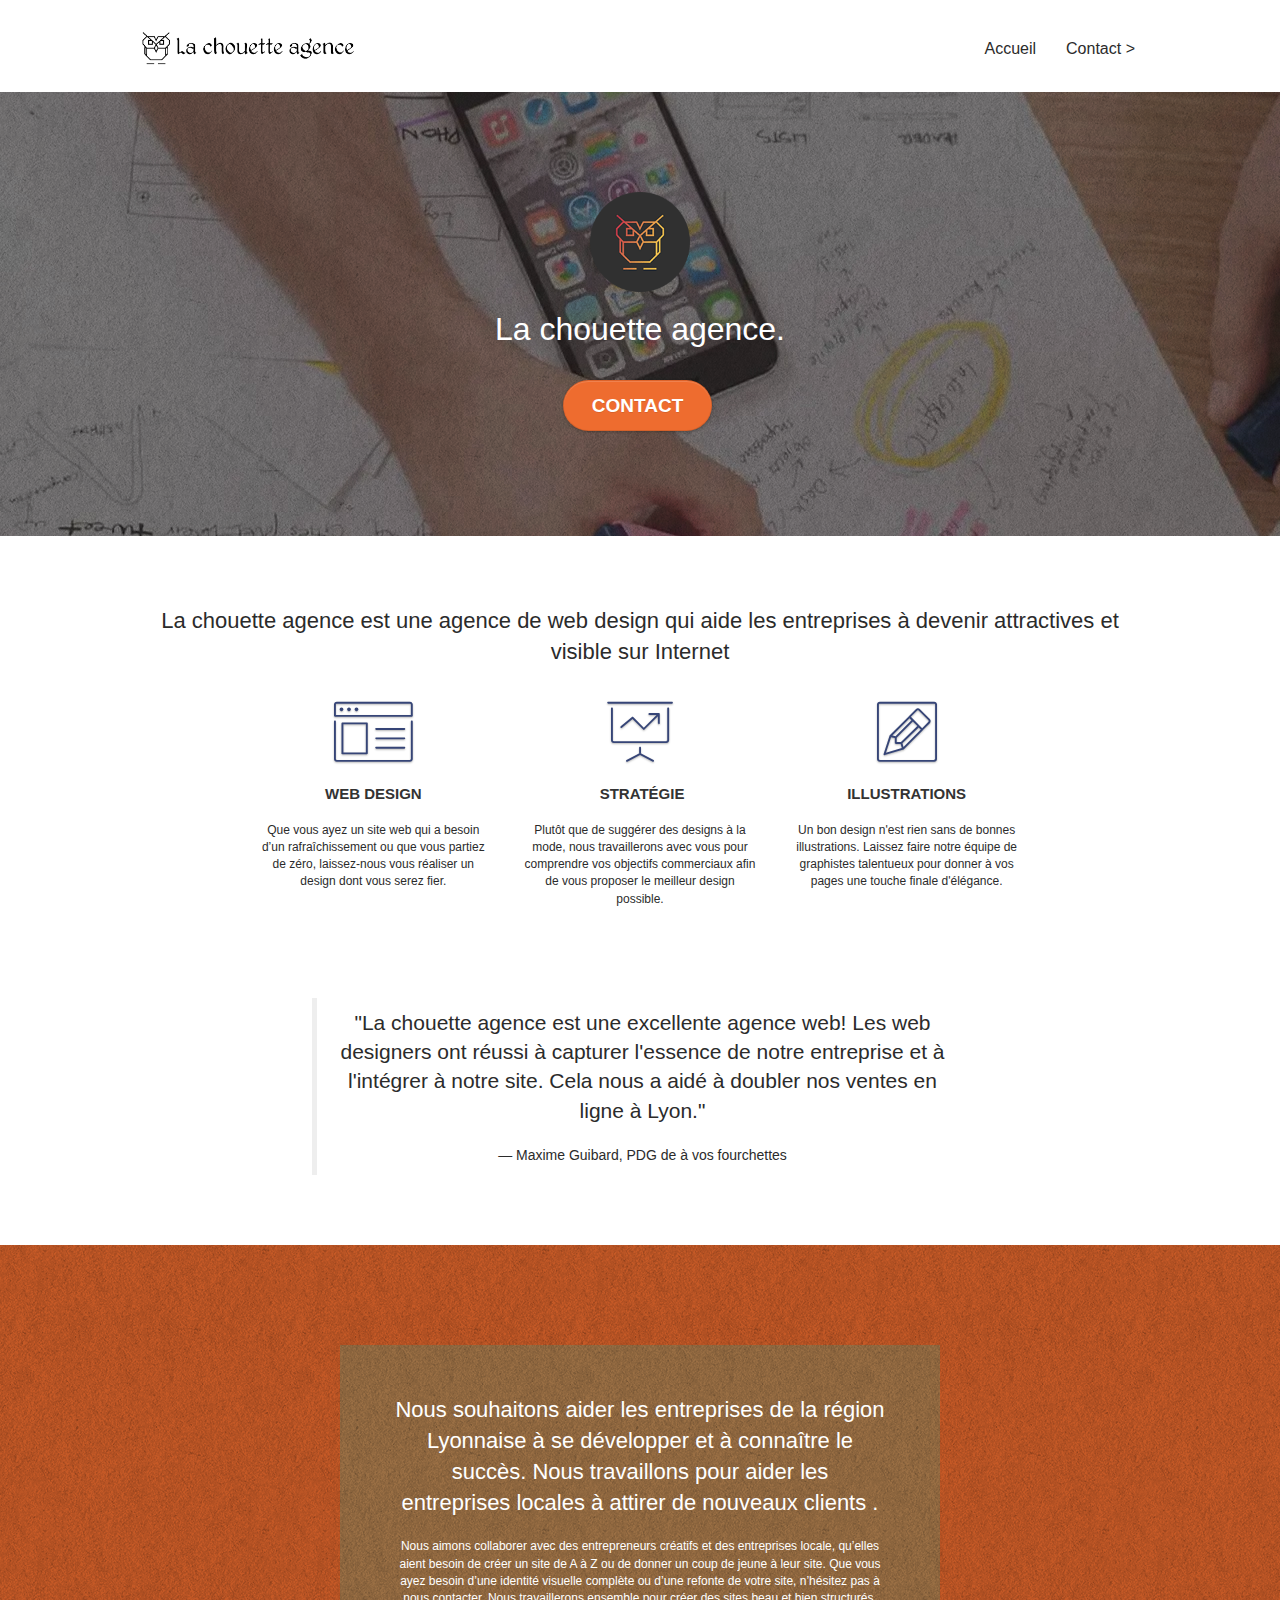
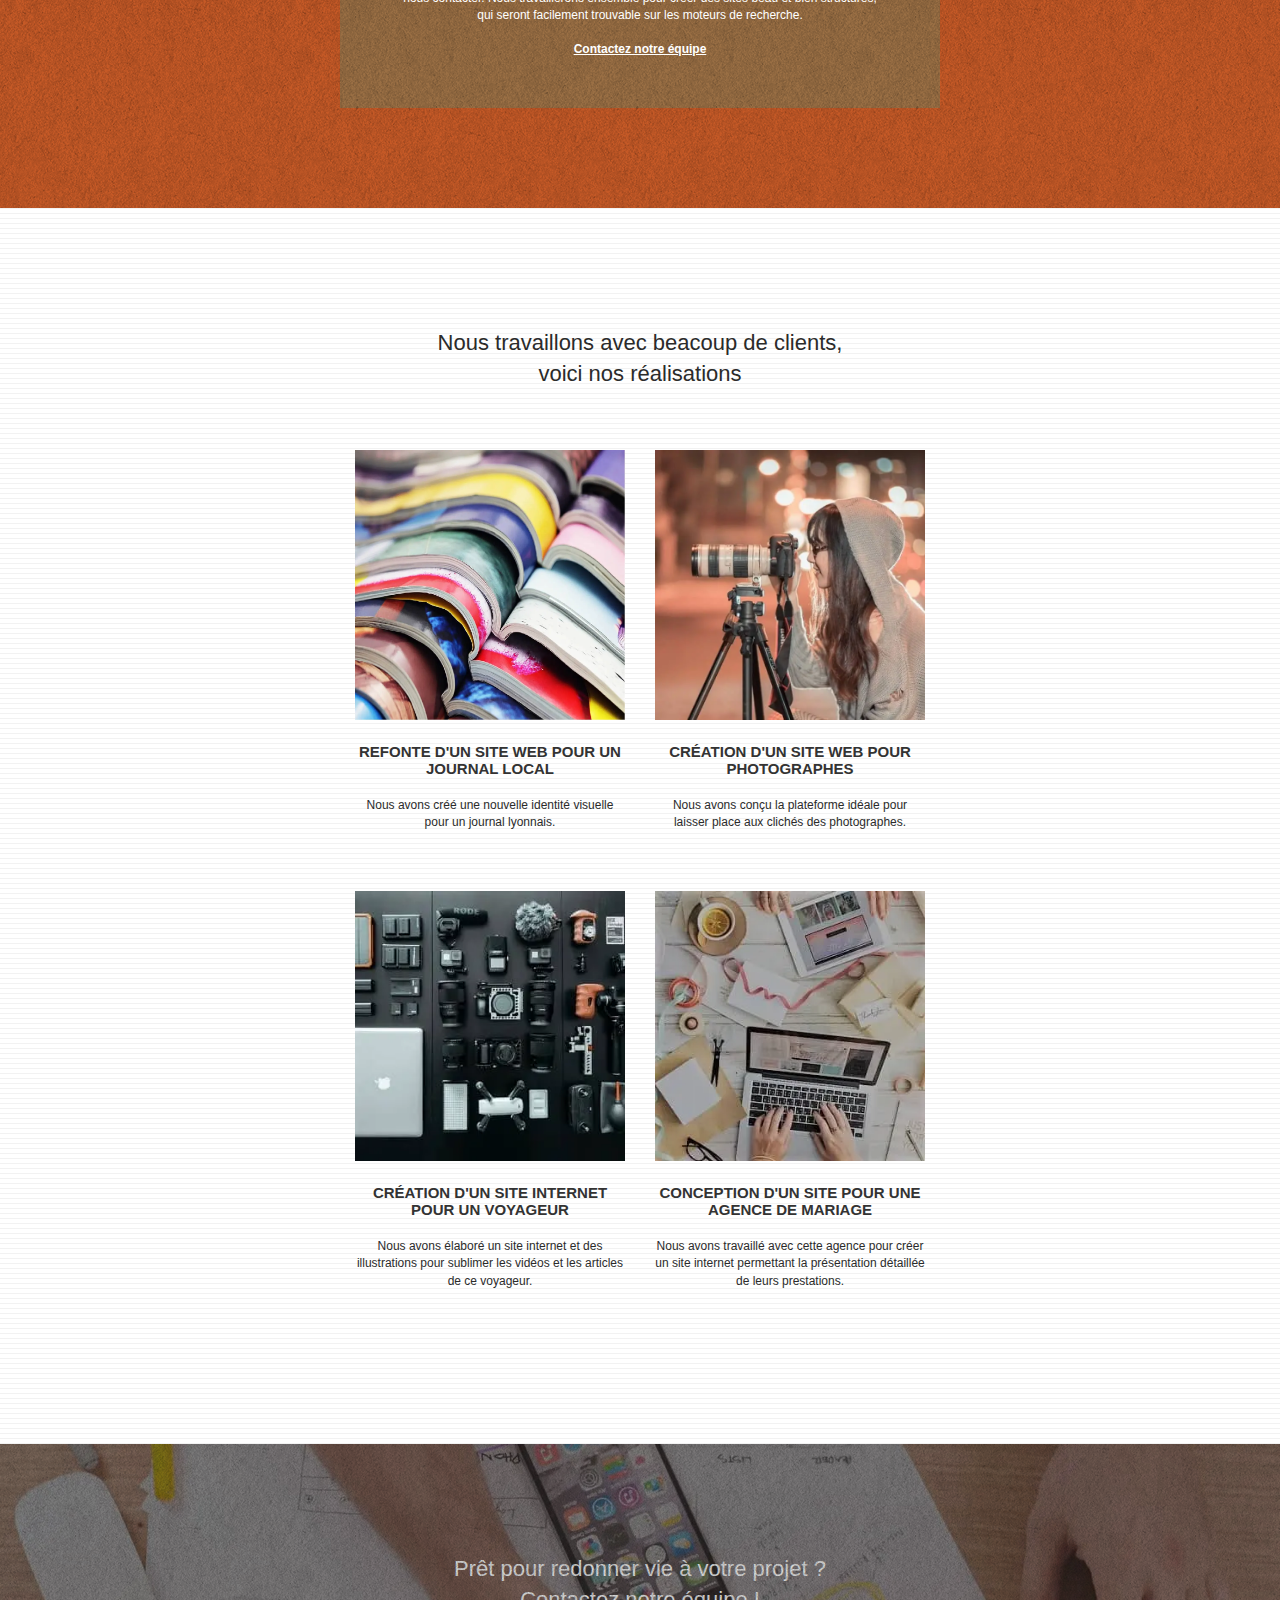
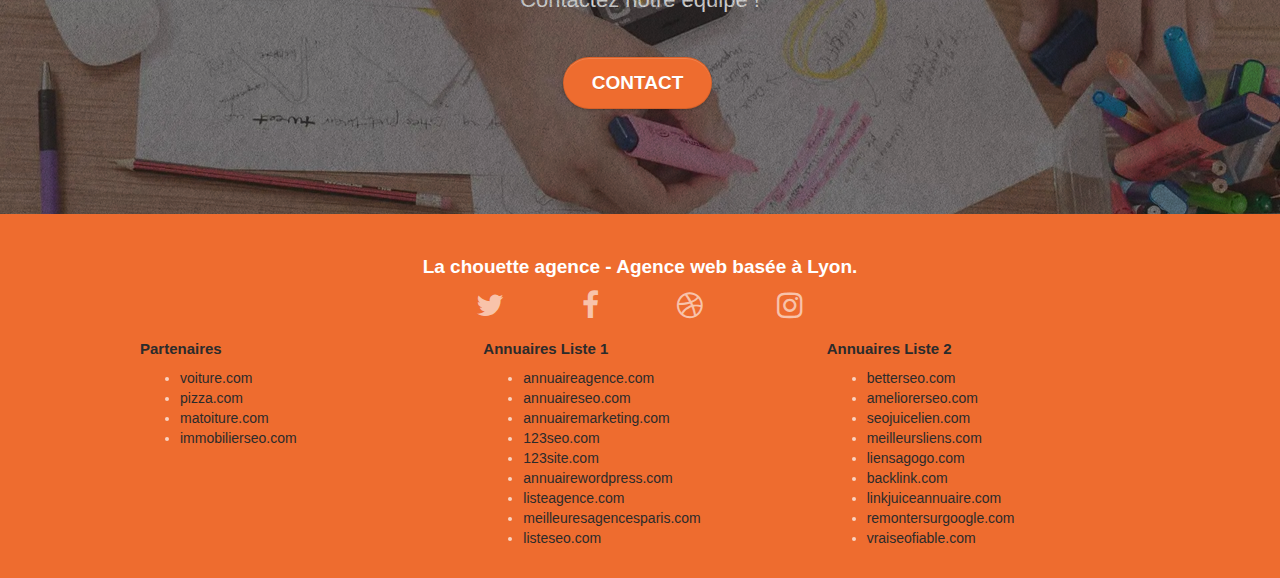
<file: index.html>
<!doctype html>
<html lang="fr">
<head>
    <meta charset="utf-8">
    <meta name="description" content="Nous sommes une entreprise de webdesign à Lyon qui aide les entreprises à devenir attractives et visibles sur internet">
    <meta name="viewport" content="width=device-width, initial-scale=1.0, viewport-fit=cover">
    <link rel="shortcut icon" type="image/png" href="favicon.jpg">
 	
	<link rel="stylesheet" type="text/css" href="./css/bootstrap.min.css">
	<link rel="stylesheet" type="text/css" href="style.min.css">
	<link rel="stylesheet" type="text/css" href="./css/font-awesome.min.css">
	<link rel="stylesheet" type="text/css" href="./css/et-line.min.css">
	
    <title>La meilleure entreprise de webdesign à Lyon: La Chouette Agence</title>

    
<!-- Analytics -->
 
<!-- Analytics END -->
    
</head>
<body>
<!-- Principal conteneur -->
<main class="page-container">
    
<!-- bloc-0 -->
<header class="bloc bgc-white l-bloc " id="bloc-0">
	<div class="container bloc-sm">

		<nav class="navbar row">
			<div class="navbar-header">
				<a class="navbar-brand" href="index.html"><img src="img/la-chouette-agence.png" alt="logo chouette agence" height="40" /></a>
				<button id="nav-toggle" type="button" class="ui-navbar-toggle navbar-toggle" data-toggle="collapse" data-target=".navbar-1">
					<span class="sr-only">Toggle navigation</span><span class="icon-bar"></span><span class="icon-bar"></span><span class="icon-bar"></span>
				</button>
			</div>
			<div class="collapse navbar-collapse navbar-1 special-dropdown-nav">
				<ul class="site-navigation nav navbar-nav">
					<li>
						<a href="index.html">Accueil</a>
					</li>
					<li>
					</li>
					<li>
						<a href="contactez-la-chouette-agence.html">Contact &gt;</a>
					</li>
				</ul>
			</div>
		</nav>
	</div>
</header>
<!-- bloc-0 END -->

<!-- bloc-1-presentation -->
<div class="bloc bgc-dark-slate-blue bg-banniere d-bloc bg-t-edge bloc-bg-texture texture-paper b-parallax" id="bloc-1-hero">
	<div class="container bloc-lg">
		<div class="row tight-width-whitespace">
			<div class="col-sm-12">
				<img src="img/logo.png" class="center-block image-resize-mode" width="100" alt="logo chouette agence" />
				<h1 class="text-center hero-bloc-text tc-white ">
					La chouette agence.
				</h1>
				<div class="text-center">
					<a href="contactez-la-chouette-agence.html" class="btn btn-lg btn-clean btn-rd cta-hero btn-atomic-tangerine" id="cta-hero">Contact</a>
				</div>
			</div>
		</div>
	</div>
</div>
<!-- bloc-1-presentation END -->

<!-- bloc-2-services -->
<div class="bloc bgc-white l-bloc" id="bloc-2-services">
	<div class="container bloc-md">
		<div class="row">
			<div class="col-sm-12 text-center">
				<h2>La chouette agence est une agence de web design qui aide les entreprises à devenir attractives et visible sur Internet</h2>
			</div>
		</div>
		<div class="row voffset-lg med-width-whitespace">
			<div class="col-sm-4">
				<div class="text-center">
					<span class="et-icon-browser sm-shadow icon-dark-slate-blue icons icon-lg"></span>
				</div>
				<h3 class="mg-md text-center">
					Web design
				</h3>
				<p class="text-center ">
					Que vous ayez un site web qui a besoin d&rsquo;un rafraîchissement ou que vous partiez de zéro, laissez-nous vous réaliser un design dont vous serez fier.
				</p>
			</div>
			<div class="col-sm-4">
				<div class="text-center">
					<span class="et-icon-presentation sm-shadow icon-dark-slate-blue icons icon-lg"></span>
				</div>
				<h3 class="mg-md text-center">
					&nbsp;Stratégie
				</h3>
				<p class="text-center ">
					Plutôt que de suggérer des designs à la mode, nous travaillerons avec vous pour comprendre vos objectifs commerciaux afin de vous proposer le meilleur design possible.<br>
				</p>
			</div>
			<div class="col-sm-4">
				<div class="text-center">
					<span class="et-icon-edit sm-shadow icon-dark-slate-blue icons icon-lg"></span>
				</div>
				<h3 class="mg-md text-center">
					Illustrations
				</h3>
				<p class="text-center ">
					Un bon design n'est rien sans de bonnes illustrations. Laissez faire notre équipe de graphistes talentueux pour donner à vos pages une touche finale d'élégance.
				</p>
			</div>
		</div>
		<div class="row voffset-lg voffset">
			<div class="col-xs-12 col-md-8 col-md-offset-2 text-center">
				<blockquote>
					<p class="lead">
						"La chouette agence est une excellente agence web!
					 	Les web designers ont réussi à capturer l'essence de notre entreprise et à l'intégrer à notre site.
					 	Cela nous a aidé à doubler nos ventes en ligne à Lyon."
					</p>
					<footer>Maxime Guibard, PDG de à vos fourchettes</footer>
				</blockquote>

			</div>
		</div>
	</div>
</div>
<!-- bloc-2-services END -->

<!-- bloc-3-what-i-do -->
<div class="bloc tc-white bgc-atomic-tangerine bg-presentation d-bloc bloc-bg-texture texture-paper b-parallax" id="bloc-3-what-i-do">
	<div class="container bloc-lg">
		<div class="row tight-width-whitespace black-background">
			<div class="col-sm-12">
				<h2 class="mg-md text-center tc-white">
					Nous souhaitons aider les entreprises de la région Lyonnaise à se développer et à connaître le succès. Nous travaillons pour aider les entreprises locales à attirer de nouveaux clients .<br>
				</h2>
				<p class="text-center white">
					Nous aimons collaborer avec des entrepreneurs créatifs et des entreprises locale, qu’elles aient besoin de créer un site de A à Z ou de donner un coup de jeune à leur site. Que vous ayez besoin d’une identité visuelle complète ou d’une refonte de votre site, n’hésitez pas à nous contacter. Nous travaillerons ensemble pour créer des sites beau et bien structurés, qui seront facilement trouvable sur les moteurs de recherche. <br><br><a class="ltc-white bold-link" href="contactez-la-chouette-agence.html">Contactez notre équipe</a><br>
				</p>
			</div>
		</div>
	</div>
</div>
<!-- bloc-3-what-i-do END -->

<!-- bloc-4-portfolio -->
<div class="bloc bgc-white bg-lines-h2-bg bg-repeat l-bloc" id="bloc-4-portfolio">
	<div class="container bloc-lg">
		<div class="row">
			<div class="col-sm-12 text-center">
				<h2>Nous travaillons avec beacoup de clients,<br> voici nos réalisations</h2>
			</div>
		</div>
		<div class="row tight-width-whitespace portfolio-row">
			<div class="col-sm-6">
				<a href="#" data-lightbox="img/magazines.webp" data-gallery-id="gallery-1" data-caption="Refonte d'un site web pour un journal local" data-frame="snapshot-lb"><img src="img/magazines.webp" alt="Pile de magazines" class="img-responsive portfolio-thumb" /></a>
				<h3 class="mg-md text-center">
					Refonte d'un site web pour un journal local
				</h3>
				<p class="text-center">
					Nous avons créé une nouvelle identité visuelle pour un journal lyonnais.
				</p>
			</div>
			<div class="col-sm-6">
				<a href="#" data-lightbox="img/photographes.webp" data-gallery-id="gallery-1" data-caption="Création d'un site web pour photographes" data-frame="snapshot-lb"><img src="img/photographes.webp" class="img-responsive portfolio-thumb" alt="Une photographe en train de prendre une photo" /></a>
				<h3 class="mg-md text-center">
					Création d'un site web pour photographes
				</h3>
				<p class="text-center">
					Nous avons conçu la plateforme idéale pour laisser place aux clichés des photographes.
				</p>
			</div>
		</div>
		<div class="row tight-width-whitespace portfolio-row">
			<div class="col-sm-6">
				<a href="#" data-lightbox="img/img/voyageur.webp" data-gallery-id="gallery-1" data-caption="Création d'un site internet pour un voyageur" data-frame="snapshot-lb"><img src="img/voyageur.webp" class="img-responsive portfolio-thumb" alt="Accessoires de voyages"/></a>
				<h3 class="mg-md text-center">
					Création d'un site internet pour un voyageur
				</h3>
				<p class="text-center">
					Nous avons élaboré un site internet et des illustrations pour sublimer les vidéos et les articles de ce voyageur.
				</p>
			</div>
			<div class="col-sm-6">
				<a href="#" data-lightbox="img/agence-de-mariage.webp" data-gallery-id="gallery-1" data-caption="Conception d'un site pour une agence de mariage" data-frame="snapshot-lb"><img src="img/agence-de-mariage.webp" class="img-responsive portfolio-thumb" alt="bureau d'une agence de mariage" /></a>
				<h3 class="mg-md text-center">
					Conception d'un site pour une agence de mariage
				</h3>
				<p class="text-center">
					Nous avons travaillé avec cette agence pour créer un site internet permettant la présentation détaillée de leurs prestations.
				</p>
			</div>
		</div>
	</div>
</div>
<!-- bloc-4-portfolio END -->

<!-- bloc-5-cta -->
<div class="bloc bgc-dark-slate-blue bg-banniere d-bloc bloc-bg-texture texture-paper" id="bloc-5-cta">
	<div class="container bloc-lg">
		<div class="row">
			<h2 class="mg-md text-center tc-white">
				Prêt pour redonner vie à votre projet ?<br>Contactez notre équipe !
			</h2>
			<div class="col-sm-12 text-center">
				<a href="contactez-la-chouette-agence.html" class="btn btn-atomic-tangerine btn-clean btn-rd btn-lg cta-hero">Contact</a>
			</div>
		</div>
	</div>
</div>
<!-- bloc-5-cta END -->

<!-- Footer - bloc-8 -->
<footer class="bloc bgc-atomic-tangerine d-bloc" id="bloc-8">
	<div class="container bloc-sm">
		<div class="row">
			<div class="col-sm-12">
				<h2 class="footer__title text-center white">
					La chouette agence - Agence web basée à Lyon.<br>
				</h2>
				<div class="row row-no-gutters social">
					<div class="col-sm-3">
						<div class="text-center">
							<a class="social" href="contactez-la-chouette-agence.html" aria-label="twitter" title="twitter"><span class="fa fa-twitter icon-md"></span></a>
						</div>
					</div>
					<div class="col-sm-3">
						<div class="text-center">
							<a class="social" href="contactez-la-chouette-agence.html" aria-label="facebook" title="facebook"><span class="fa fa-facebook icon-md"></span></a>
						</div>
					</div>
					<div class="col-sm-3">
						<div class="text-center">
							<a class="social" href="contactez-la-chouette-agence.html" aria-label="dribble" title="dribble"><span class="fa fa-dribbble icon-md"></span></a>
						</div>
					</div>
					<div class="col-sm-3">
						<div class="text-center">
							<a class="social" href="contactez-la-chouette-agence.html" aria-label="instagram" title="instagram"><span class="fa fa-instagram icon-md"></span></a>
						</div>
					</div>
					
				</div>
				<div class="row">
					<div class="col-sm-4">
						<h3 class="footer__category text-capitalize">Partenaires</h3>
							<ul>
								<li><a href="voiture.com">voiture.com</a></li>
								<li><a href="pizza.com">pizza.com</a></li>
								<li><a href="matoiture.com">matoiture.com</a></li>
								<li><a href="immobilierseo.com">immobilierseo.com</a></li>
							</ul>		
					</div>
					<div class="col-sm-4">
						<h3 class="footer__category text-capitalize">Annuaires liste 1</h3>
						<ul>
							<li><a href="annuaireagence.com">annuaireagence.com</a></li>
							<li><a href="annuaireseo.com">annuaireseo.com</a></li>
							<li><a href="annuairemarketing.com">annuairemarketing.com</a></li>
							<li><a href="123seoture.com">123seo.com</a></li>
							<li><a href="123site.com">123site.com</a></li>
							<li><a href="annuairewordpress.com">annuairewordpress.com</a></li>
							<li><a href="listeagence.com">listeagence.com</a></li>
							<li><a href="meilleuresagencesparis.com">meilleuresagencesparis.com</a></li>
							<li><a href="listeseo.com">listeseo.com</a></li>
						</ul>
					</div>
					<div class="col-sm-4">
						<h3 class="footer__category text-capitalize">Annuaires liste 2</h3>
						<ul>
							<li><a href="betterseo.com">betterseo.com</a></li>
							<li><a href="ameliorerseo.com">ameliorerseo.com</a></li>
							<li><a href="seojuicelien.com">seojuicelien.com</a></li>
							<li><a href="meilleursliens.com">meilleursliens.com</a></li>
							<li><a href="liensagogo.com">liensagogo.com</a></li>
							<li><a href="backlink.com">backlink.com</a></li>
							<li><a href="linkjuiceannuaire.com">linkjuiceannuaire.com</a></li>
							<li><a href="remontersurgoogle.com">remontersurgoogle.com</a></li>
							<li><a href="vraiseofiable.com">vraiseofiable.com</a></li>
						</ul>
					</div>
				</div>
			</div>
		</div>
	</div>
</footer>
<!-- Footer - bloc-8 END -->

</main>
<!-- Principal conteneur END -->

<!-- Scripts -->
<script src="./js/jquery-2.1.0.min.js" defer></script>
<script src="./js/bootstrap.min.js" defer></script>
<script src="./js/blocs.min.js" defer></script>
<script src="./js/jquery.touchSwipe.min.js" defer></script>
<script src="./js/gmaps.min.js" defer></script>
<!-- Scripts END -->


</body>
</html>
</file>
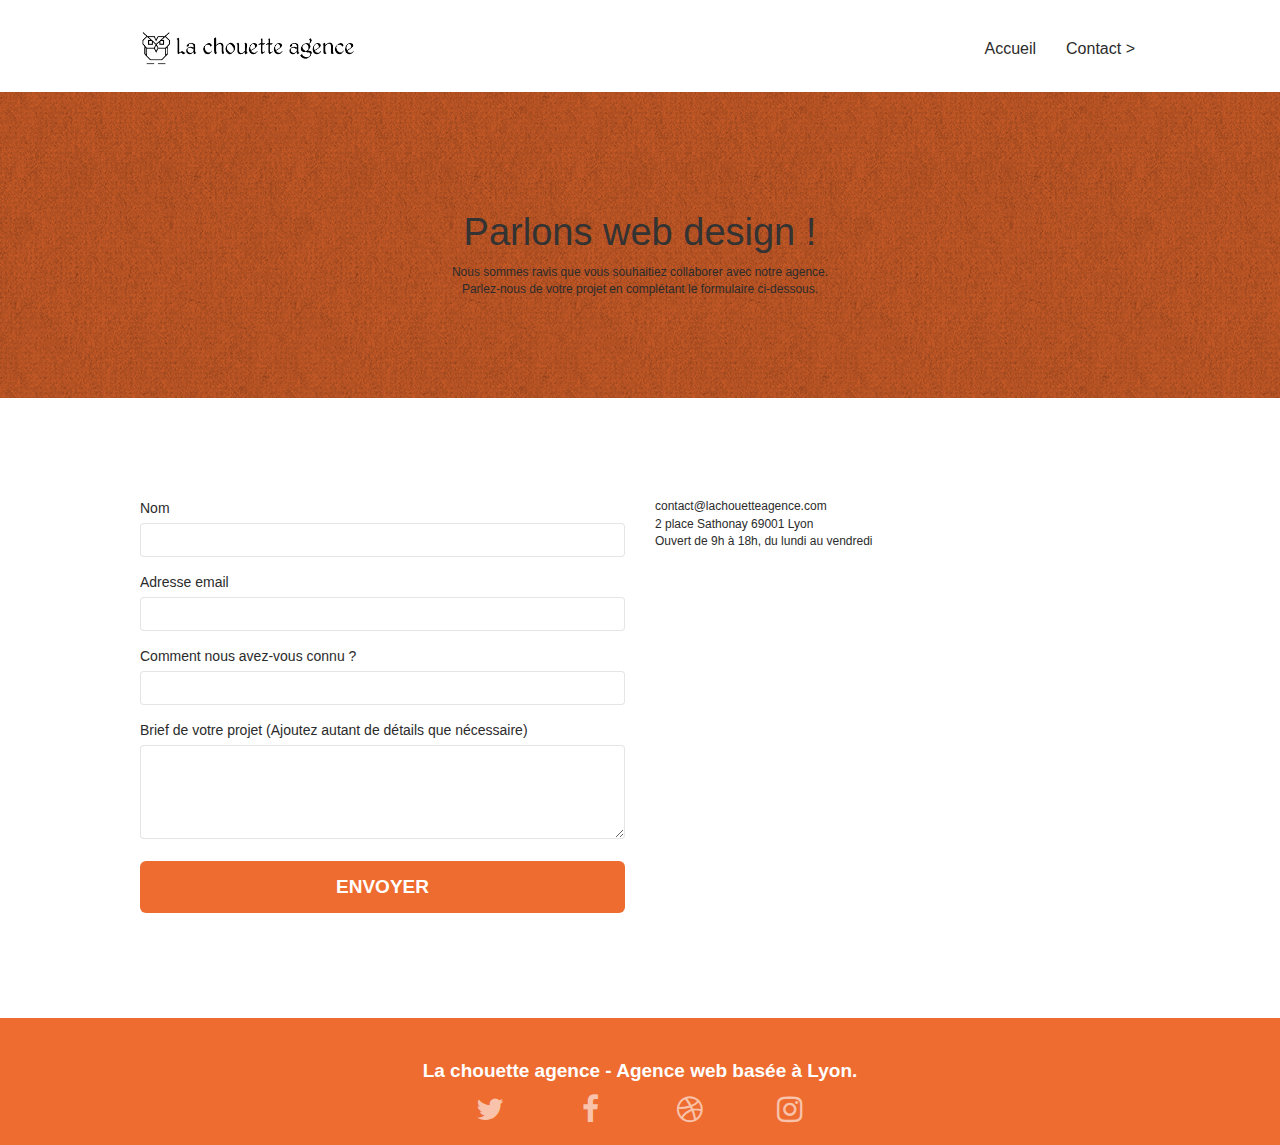
<file: contactez-la-chouette-agence.html>
<!doctype html>
<html lang="fr">
<head>
    <meta charset="utf-8">
    <meta name="description" content="Contactez la meilleur entreprise de webdesign à Lyon.Parlez-nous de votre projet en complétant le formulaire.">
    <meta name="viewport" content="width=device-width, initial-scale=1.0, viewport-fit=cover">
    <link rel="shortcut icon" type="image/png" href="favicon.jpg">
 	
	<link rel="stylesheet" type="text/css" href="./css/bootstrap.min.css">
	<link rel="stylesheet" type="text/css" href="style.min.css">
	<link rel="stylesheet" type="text/css" href="./css/font-awesome.min.css">
	<link rel="stylesheet" type="text/css" href="./css/et-line.min.css">
	
    <title>Contactez la Chouette Agence</title>

    
<!-- Analytics -->
 
<!-- Analytics END -->
    
</head>
<body>
<!-- Principal conteneur -->
<main class="page-container">
    
<!-- bloc-0 -->
<div class="bloc bgc-white l-bloc " id="bloc-0">
	<div class="container bloc-sm">
		<nav class="navbar row">
			<div class="navbar-header">
				<a class="navbar-brand" href="index.html"><img src="img/la-chouette-agence.png" alt="logo chouchette agence" height="40" /></a>
				<button id="nav-toggle" type="button" class="ui-navbar-toggle navbar-toggle" data-toggle="collapse" data-target=".navbar-1">
					<span class="sr-only">Toggle navigation</span><span class="icon-bar"></span><span class="icon-bar"></span><span class="icon-bar"></span>
				</button>
			</div>
			<div class="collapse navbar-collapse navbar-1 special-dropdown-nav">
				<ul class="site-navigation nav navbar-nav">
					<li>
						<a href="index.html">Accueil</a>
					</li>
					<li>
						<a href="contactez-la-chouette-agence.html">Contact &gt;</a>
					</li>
				</ul>
			</div>
		</nav>
	</div>
</div>
<!-- bloc-0 END -->

<!-- bloc-6 -->
<div class="bloc bg-dots-bg bg-repeat bgc-atomic-tangerine d-bloc bloc-bg-texture texture-paper" id="bloc-6">
	<div class="container bloc-lg">
		<div class="row">
			<div class="col-sm-12">
				<h1 class="text-center hero-bloc-text">
					Parlons web design !
				</h1>
				<p class="text-center mg-lg tight-width-whitespace">
					Nous sommes ravis que vous souhaitiez collaborer avec notre agence.<br>
					Parlez-nous de votre projet en complétant le formulaire ci-dessous.
				</p>
			</div>
		</div>
	</div>
</div>
<!-- bloc-6 END -->

<!-- bloc-7 -->
<div class="bloc bgc-white l-bloc" id="bloc-7">
	<div class="container bloc-lg">
		<div class="row">
			<div class="col-sm-6">
				<form id="form_1" novalidate data-success-msg="Votre message a été envoyé" data-fail-msg="Il semble que notre serveur de messagerie ne réponde pas, veuillez nous excusez pour le désagrément!">
					<div class="form-group">
						<label for="name">
							Nom
						</label>
						<input id="name" class="form-control" required />
					</div>
					<div class="form-group">
						<label for="email">
							Adresse email
						</label>
						<input id="email" class="form-control" type="email" required />
					</div>
					<div class="form-group">
						<label for="input_504">
							Comment nous avez-vous connu ?
						</label>
						<input class="form-control" type="email" required id="input_504" />
					</div>
					<div class="form-group">
						<label for="message">
							Brief de votre projet (Ajoutez autant de détails que nécessaire)<br>
						</label><textarea id="message" class="form-control" rows="4" cols="50" required></textarea>
					</div> 
					<button class="bloc-button btn btn-lg btn-block cta-hero btn-atomic-tangerine" type="submit">
						Envoyer
					</button>
				</form>
			</div>
			<div class="col-sm-6">
				<p>
					contact@lachouetteagence.com<br>2 place Sathonay 69001 Lyon<br>Ouvert de 9h à 18h, du lundi au vendredi<br>
				</p>
			</div>
		</div>
	</div>
</div>
<!-- bloc-7 END -->

<!-- ScrollToTop Button -->
<a class="bloc-button btn btn-d scrollToTop" onclick="scrollToTarget('1')"><span class="fa fa-chevron-up"></span></a>
<!-- ScrollToTop Button END-->


<!-- Footer - bloc-8 -->
<div class="bloc bgc-atomic-tangerine d-bloc" id="bloc-8">
	<div class="container bloc-sm">
		<div class="row">
			<div class="col-sm-12">
				<h2 class="footer__title text-center white">
					La chouette agence - Agence web basée à Lyon.<br>
				</h2>
				<div class="row row-no-gutters social">
					<div class="col-sm-3">
						<div class="text-center">
							<a class="social" href="index.html" aria-label="twitter" title="twitter"><span class="fa fa-twitter icon-md"></span></a>
						</div>
					</div>
					<div class="col-sm-3">
						<div class="text-center">
							<a class="social" href="index.html" aria-label="facebook" title="facebook"><span class="fa fa-facebook icon-md"></span></a>
						</div>
					</div>
					<div class="col-sm-3">
						<div class="text-center">
							<a class="social" href="index.html" aria-label="dribble" title="dribble"><span class="fa fa-dribbble icon-md"></span></a>
						</div>
					</div>
					<div class="col-sm-3">
						<div class="text-center">
							<a class="social" href="index.html" aria-label="instagram" title="instagram"><span class="fa fa-instagram icon-md"></span></a>
						</div>
					</div>
				</div>
			</div>
		</div>
	</div>
</div>
<!-- Footer - bloc-8 END -->

</main>
<!-- Principal conteneur END -->

<!-- Scripts -->
<script src="./js/jquery-2.1.0.min.js" defer></script>
<script src="./js/bootstrap.min.js" defer></script>
<script src="./js/blocs.min.js" defer></script>
<script src="./js/jqBootstrapValidation.min.js" defer></script>
<script src="./js/formHandler.min.js" defer></script>
<!-- Scripts END -->

</body>
</html>
</file>
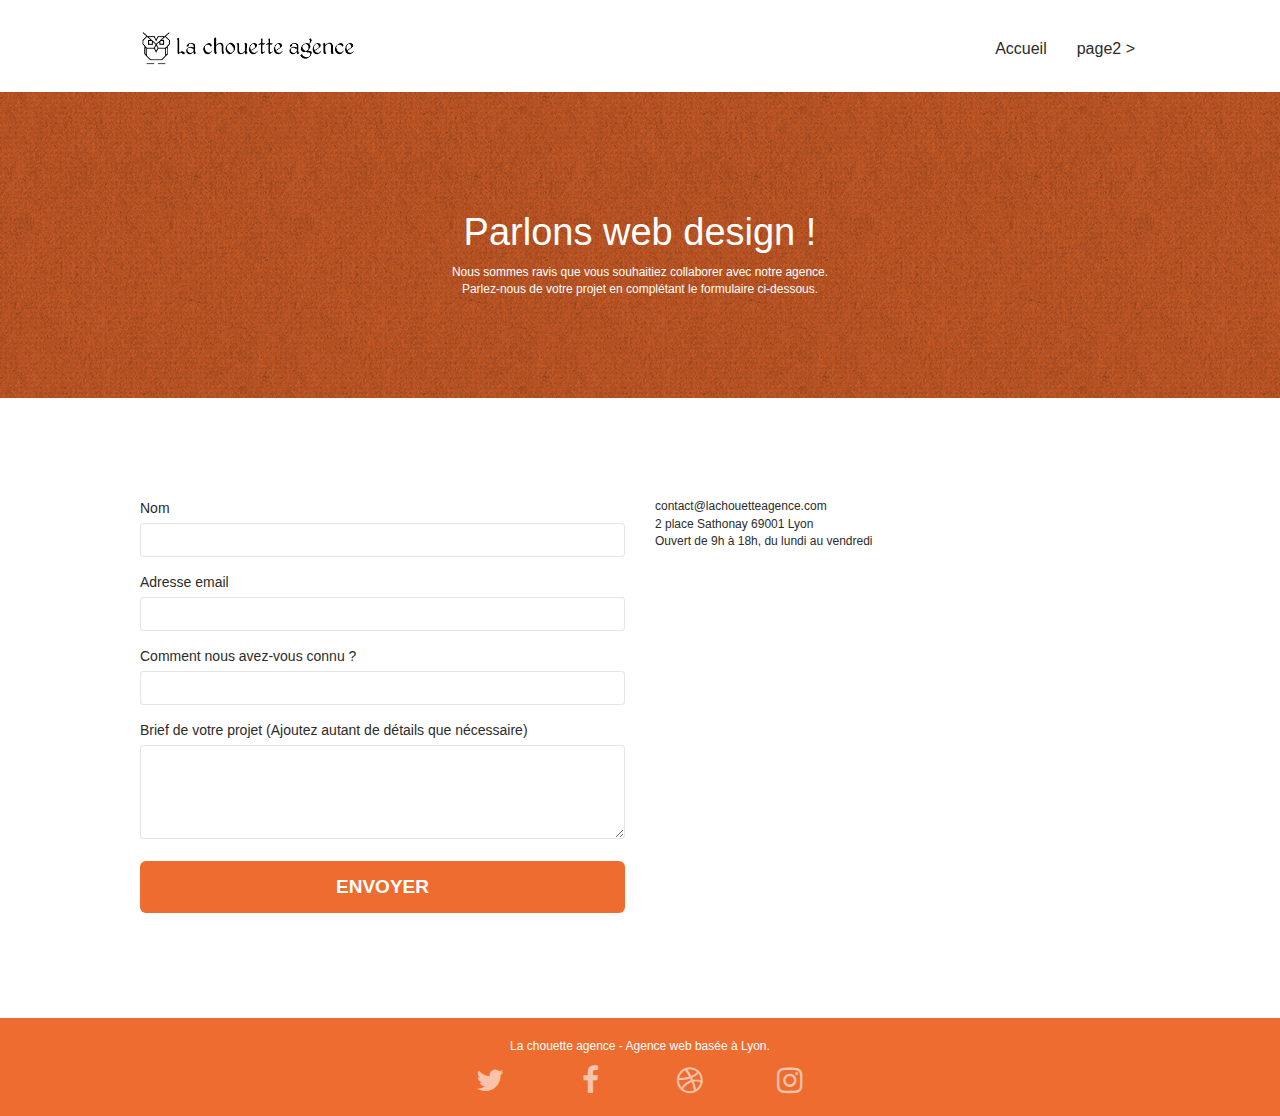
<file: page2.html>
<!doctype html>
<html lang="Default">
<head>
    <meta charset="utf-8">
    <meta name="keywords" content="">
    <meta name="description" content="">
    <meta name="viewport" content="width=device-width, initial-scale=1.0, viewport-fit=cover">
    <link rel="shortcut icon" type="image/png" href="favicon.jpg">
    
	<link rel="stylesheet" type="text/css" href="./css/bootstrap.min.css">
	<link rel="stylesheet" type="text/css" href="style.css">
	<link rel="stylesheet" type="text/css" href="./css/font-awesome.min.css">
	<link rel="stylesheet" type="text/css" href="./css/et-line.min.css">
	
    
	<script src="./js/jquery-2.1.0.min.js"></script>
	<script src="./js/bootstrap.min.js"></script>
	<script src="./js/blocs.min.js"></script>
	<script src="./js/jqBootstrapValidation.js"></script>
	<script src="./js/formHandler.js"></script>
    <title>page2</title>

    
<!-- Analytics -->
 
<!-- Analytics END -->
    
</head>
<body>
<!-- Principal conteneur -->
<div class="page-container">
    
<!-- bloc-0 -->
<div class="bloc bgc-white l-bloc " id="bloc-0">
	<div class="container bloc-sm">
		<nav class="navbar row">
			<div class="navbar-header">
				<a class="navbar-brand" href="index.html"><img src="img/la-chouette-agence.png" alt="atlanta web design logo" height="40" /></a>
				<button id="nav-toggle" type="button" class="ui-navbar-toggle navbar-toggle" data-toggle="collapse" data-target=".navbar-1">
					<span class="sr-only">Toggle navigation</span><span class="icon-bar"></span><span class="icon-bar"></span><span class="icon-bar"></span>
				</button>
			</div>
			<div class="collapse navbar-collapse navbar-1 special-dropdown-nav">
				<ul class="site-navigation nav navbar-nav">
					<li>
						<a href="index.html">Accueil</a>
					</li>
					<li>
					</li>
					<li>
						<a href="page2.html">page2 &gt;</a>
					</li>
				</ul>
			</div>
		</nav>
	</div>
</div>
<!-- bloc-0 END -->

<!-- bloc-6 -->
<div class="bloc bg-dots-bg bg-repeat bgc-atomic-tangerine d-bloc bloc-bg-texture texture-paper" id="bloc-6">
	<div class="container bloc-lg">
		<div class="row">
			<div class="col-sm-12">
				<h1 class="text-center hero-bloc-text tc-white">
					Parlons web design !
				</h1>
				<p class="text-center mg-lg tc-white tight-width-whitespace">
					Nous sommes ravis que vous souhaitiez collaborer avec notre agence.<br>
					Parlez-nous de votre projet en complétant le formulaire ci-dessous.
				</p>
			</div>
		</div>
	</div>
</div>
<!-- bloc-6 END -->

<!-- bloc-7 -->
<div class="bloc bgc-white l-bloc" id="bloc-7">
	<div class="container bloc-lg">
		<div class="row">
			<div class="col-sm-6">
				<form id="form_1" novalidate success-msg="Your message has been sent." fail-msg="Sorry it seems that our mail server is not responding, Sorry for the inconvenience!">
					<div class="form-group">
						<label>
							Nom
						</label>
						<input id="name" class="form-control" required />
					</div>
					<div class="form-group">
						<label>
							Adresse email
						</label>
						<input id="email" class="form-control" type="email" required />
					</div>
					<div class="form-group">
						<label>
							Comment nous avez-vous connu ?
						</label>
						<input class="form-control" type="email" required id="input_504" />
					</div>
					<div class="form-group">
						<label>
							Brief de votre projet (Ajoutez autant de détails que nécessaire)<br>
						</label><textarea id="message" class="form-control" rows="4" cols="50" required></textarea>
					</div> 
					<button class="bloc-button btn btn-lg btn-block cta-hero btn-atomic-tangerine" type="submit">
						Envoyer
					</button>
				</form>
			</div>
			<div class="col-sm-6">
				<p>
					contact@lachouetteagence.com<br>2 place Sathonay 69001 Lyon<br>Ouvert de 9h à 18h, du lundi au vendredi<br>
				</p>
			</div>
		</div>
	</div>
</div>
<!-- bloc-7 END -->

<!-- ScrollToTop Button -->
<a class="bloc-button btn btn-d scrollToTop" onclick="scrollToTarget('1')"><span class="fa fa-chevron-up"></span></a>
<!-- ScrollToTop Button END-->


<!-- Footer - bloc-8 -->
<div class="bloc bgc-atomic-tangerine d-bloc" id="bloc-8">
	<div class="container bloc-sm">
		<div class="row">
			<div class="col-sm-12">
				<p class="text-center white">
					La chouette agence - Agence web basée à Lyon.<br>
				</p>
				<div class="row row-no-gutters social">
					<div class="col-sm-3">
						<div class="text-center">
							<a class="social" href="index.html"><span class="fa fa-twitter icon-md"></span></a>
						</div>
					</div>
					<div class="col-sm-3">
						<div class="text-center">
							<a class="social" href="index.html"><span class="fa fa-facebook icon-md"></span></a>
						</div>
					</div>
					<div class="col-sm-3">
						<div class="text-center">
							<a class="social" href="index.html"><span class="fa fa-dribbble icon-md"></span></a>
						</div>
					</div>
					<div class="col-sm-3">
						<div class="text-center">
							<a class="social" href="index.html"><span class="fa fa-instagram icon-md"></span></a>
						</div>
					</div>
				</div>
			</div>
		</div>
	</div>
</div>
<!-- Footer - bloc-8 END -->

</div>
<!-- Principal conteneur END -->
    

</body>
</html>
</file>
<file: style.css>
/* Colors */
:root{
    --cc-primary:hsl(19, 85%, 56%);
    --cc-primary-hover: hsl(19, 68%, 50%);
    --cc-text-default: hsl(0, 0%, 17%);
}

.footer__title{
    font-size: 19px;
    font-weight: bold;
}

.footer__category{
    color: var(--cc-text-default)!important;
}

blockquote footer{
    color: var(--cc-text-default);
}


body {
    margin: 0;
    padding: 0;
    background: #FFF;
    overflow-x: hidden;
    -webkit-font-smoothing: antialiased;
    -moz-osx-font-smoothing: grayscale;
}

a,
button {
    transition: all .3s ease-in-out;
    outline: none!important;
}

a:hover {
    text-decoration: none;
    cursor: pointer;
}

#page-loading-blocs-notifaction {
    position: fixed;
    top: 0;
    bottom: 0;
    width: 100%;
    z-index: 100000;
    background: #FFFFFF url("img/pageload-spinner.gif") no-repeat center center;
}

.bloc {
    width: 100%;
    clear: both;
    background: 50% 50% no-repeat;
    padding: 0 50px;
    -webkit-background-size: cover;
    -moz-background-size: cover;
    -o-background-size: cover;
    background-size: cover;
    position: relative;
}

.bloc .container {
    padding-left: 0;
    padding-right: 0;
}

.bloc-lg {
    padding: 100px 50px;
}

.bloc-md {
    padding: 50px;
}

.bloc-sm {
    padding: 20px 50px;
}

.bg-center,
.bg-l-edge,
.bg-r-edge,
.bg-t-edge,
.bg-b-edge,
.bg-tl-edge,
.bg-bl-edge,
.bg-tr-edge,
.bg-br-edge,
.bg-repeat {
    -webkit-background-size: auto!important;
    -moz-background-size: auto!important;
    -o-background-size: auto!important;
    background-size: auto!important;
}

.bg-repeat {
    background: repeat;
}

.bg-t-edge {
    background: top no-repeat;
}

.bloc-bg-texture::before {
    content: "";
    background-size: 2px 2px;
    position: absolute;
    top: 0;
    bottom: 0;
    left: 0;
    right: 0;
}

.texture-paper::before {
    background: url("img/texture-paper.png");
    background-size: 280px 280px;
}

.b-parallax {
    background-attachment: fixed;
}

.d-bloc {
    color: rgba(255, 255, 255, .7);
}

.d-bloc button:hover {
    color: rgba(255, 255, 255, .9);
}

.d-bloc .icon-round,
.d-bloc .icon-square,
.d-bloc .icon-rounded,
.d-bloc .icon-semi-rounded-a,
.d-bloc .icon-semi-rounded-b {
    border-color: rgba(255, 255, 255, .9);
}

.d-bloc .divider-h span {
    border-color: rgba(255, 255, 255, .2);
}

.d-bloc .a-btn,
.d-bloc .navbar a,
.d-bloc .navbar-brand,
.d-bloc a .icon-sm,
.d-bloc a .icon-md,
.d-bloc a .icon-lg,
.d-bloc a .icon-xl,
.d-bloc h1 a,
.d-bloc h2 a,
.d-bloc h3 a,
.d-bloc h4 a,
.d-bloc h5 a,
.d-bloc h6 a,
.d-bloc p a {
    color: rgba(255, 255, 255, .6);
}

.d-bloc .a-btn:hover,
.d-bloc .navbar a:hover,
.d-bloc .navbar-brand:hover,
.d-bloc a:hover .icon-sm,
.d-bloc a:hover .icon-md,
.d-bloc a:hover .icon-lg,
.d-bloc a:hover .icon-xl,
.d-bloc h1 a:hover,
.d-bloc h2 a:hover,
.d-bloc h3 a:hover,
.d-bloc h4 a:hover,
.d-bloc h5 a:hover,
.d-bloc h6 a:hover,
.d-bloc p a:hover {
    color: rgba(255, 255, 255, 1);
}

.d-bloc .navbar-toggle .icon-bar {
    background: rgba(255, 255, 255, 1);
}

.d-bloc .btn-wire,
.d-bloc .btn-wire:hover {
    color: rgba(255, 255, 255, 1);
    border-color: rgba(255, 255, 255, 1);
}

.d-bloc .panel {
    color: rgba(0, 0, 0, .5);
}

.d-bloc .panel button:hover {
    color: rgba(0, 0, 0, .7);
}

.d-bloc .panel icon {
    border-color: rgba(0, 0, 0, .7);
}

.d-bloc .panel .divider-h span {
    border-color: rgba(0, 0, 0, .1);
}

.d-bloc .panel .a-btn {
    color: rgba(0, 0, 0, .6);
}

.d-bloc .panel .a-btn:hover {
    color: rgba(0, 0, 0, 1);
}

.d-bloc .panel .btn-wire,
.d-bloc .panel .btn-wire:hover {
    color: rgba(0, 0, 0, .7);
    border-color: rgba(0, 0, 0, .3);
}

.d-bloc .panel,
.l-bloc {
    color: rgba(0, 0, 0, .5);
}

.d-bloc .panel button:hover,
.l-bloc button:hover {
    color: rgba(0, 0, 0, .7);
}

.l-bloc .icon-round,
.l-bloc .icon-square,
.l-bloc .icon-rounded,
.l-bloc .icon-semi-rounded-a,
.l-bloc .icon-semi-rounded-b {
    border-color: rgba(0, 0, 0, .7);
}

.d-bloc .panel .divider-h span,
.l-bloc .divider-h span {
    border-color: rgba(0, 0, 0, .1);
}

.d-bloc .panel .a-btn,
.l-bloc .a-btn,
.l-bloc .navbar a,
.l-bloc .navbar-brand,
.l-bloc a .icon-sm,
.l-bloc a .icon-md,
.l-bloc a .icon-lg,
.l-bloc a .icon-xl,
.l-bloc h1 a,
.l-bloc h2 a,
.l-bloc h3 a,
.l-bloc h4 a,
.l-bloc h5 a,
.l-bloc h6 a,
.l-bloc p a {
    color: rgba(0, 0, 0, .6);
}

.d-bloc .panel .a-btn:hover,
.l-bloc .a-btn:hover,
.l-bloc .navbar a:hover,
.l-bloc .navbar-brand:hover,
.l-bloc a:hover .icon-sm,
.l-bloc a:hover .icon-md,
.l-bloc a:hover .icon-lg,
.l-bloc a:hover .icon-xl,
.l-bloc h1 a:hover,
.l-bloc h2 a:hover,
.l-bloc h3 a:hover,
.l-bloc h4 a:hover,
.l-bloc h5 a:hover,
.l-bloc h6 a:hover,
.l-bloc p a:hover {
    color: rgba(0, 0, 0, 1);
}

.l-bloc .navbar-toggle .icon-bar {
    color: rgba(0, 0, 0, .6);
}

.d-bloc .panel .btn-wire,
.d-bloc .panel .btn-wire:hover,
.l-bloc .btn-wire,
.l-bloc .btn-wire:hover {
    color: rgba(0, 0, 0, .7);
    border-color: rgba(0, 0, 0, .3);
}

.voffset {
    margin-top: 30px;
}

.voffset-lg {
    margin-top: 80px;
}

.row-no-gutters {
    margin-right: 0;
    margin-left: 0;
}

.row.row-no-gutters > [class^="col-"],
.row.row-no-gutters > [class*=" col-"] {
    padding-right: 0;
    padding-left: 0;
}

#bloc-1-hero h1 {
    font-size: 32px;
}

.navbar {
    margin-bottom: 0;
    z-index: 1;
}

.navbar-brand {
    height: auto;
    padding: 3px 15px;
    font-size: 25px;
    font-weight: normal;
    font-weight: 600;
    line-height: 44px;
}

.navbar-brand img {
    max-height: 200px;
    margin: 0 5px 0 0;
    display: inline;
}

.navbar-brand img[src$=svg] {
    min-width: 100px;
}

.nav-center .navbar-brand img {
    margin: 0;
}

.navbar .nav {
    padding-top: 2px;
    margin-right: -16px;
    float: right;
    z-index: 1;
}

.nav > li {
    float: left;
    margin-top: 4px;
    font-size: 16px;
}

.navbar-nav .open .dropdown-menu > li > a {
    text-align: inherit;
}

.nav > li a:hover,
.nav > li a:focus {
    background: transparent;
}

.navbar-toggle {
    margin: 10px 10px 0 0;
    border: 0px;
}

.navbar-toggle:hover {
    background: transparent!important;
}

.navbar-toggle .icon-bar {
    background-color: rgba(0, 0, 0, .5);
    width: 26px;
}

.nav-invert .navbar .nav {
    float: left;
}

.nav-invert .navbar-header,
.nav-invert .navbar-brand {
    float: right;
    position: relative;
    z-index: 2;
}

@media (min-width: 768px) {
    .site-navigation {
        position: absolute;
        top: 50%;
        right: 20px;
        transform: translate(0, -50%);
        -webkit-transform: translateY(-50%);
    }
    .nav > li .dropdown-menu a,
    .nav > li .dropdown-menu a:hover {
        color: #484848;
    }
    .nav-invert .site-navigation {
        left: 0;
        right: 0;
    }
    .nav-center {
        text-align: center;
    }
    .nav-center .navbar-header {
        width: 100%;
    }
    .nav-center .navbar-header,
    .nav-center .navbar-brand,
    .nav-center .nav > li {
        float: none;
        display: inline-block;
    }
    .nav-center .site-navigation {
        position: relative;
        width: 100%;
        right: 0;
        margin-right: 0px;
        margin-top: 20px;
    }
    .nav-center.mini-nav .navbar-toggle {
        float: none;
        margin: 10px auto 0;
    }
}

.nav > li > .dropdown a {
    background: none!important;
    display: block;
    padding: 14px 15px;
}

nav .caret {
    margin: 0 5px;
}

.dropdown-menu .dropdown-menu {
    top: -8px;
    left: 100%;
}

.dropdown-menu .dropmenu-flow-right {
    top: 100%;
    left: 0;
    margin-left: -1px;
    border-top-left-radius: 0;
    border-top-right-radius: 0;
}

.dropdown-menu .dropdown span {
    border: 4px solid black;
    border-top-color: transparent;
    border-right-color: transparent;
    border-bottom-color: transparent;
    margin: 6px -5px 0 0!important;
    float: right;
}

.mg-md {
    margin-top: 10px;
    margin-bottom: 20px;
}

.mg-lg {
    margin-top: 10px;
    margin-bottom: 40px;
}

.btn {
    margin: 0 5px 5px 0;
}

.btn.pull-right {
    margin: 0 0 5px 5px;
}

.btn-d,
.btn-d:hover,
.btn-d:focus {
    color: #FFF;
    background: rgba(0, 0, 0, .3);
}

button {
    outline: none!important;
}

.btn-rd {
    border-radius: 40px;
}

.btn-clean {
    border: 1px solid rgba(0, 0, 0, .08);
    border-bottom-color: rgba(0, 0, 0, .1);
    text-shadow: 0 1px 0 rgba(0, 0, 1, .1);
    box-shadow: 0 1px 3px rgba(0, 0, 1, .25), inset 0 1px 0 0 rgba(255, 255, 255, .15);
}

.icon-md {
    font-size: 30px!important;
}

.icon-lg {
    font-size: 60px!important;
}

.sm-shadow {
    text-shadow: 0 1px 2px rgba(0, 0, 0, .3);
}

.panel-sq,
.panel-sq .panel-heading,
.panel-sq .panel-footer {
    border-radius: 0;
}

.panel-rd {
    border-radius: 30px;
}

.panel-rd .panel-heading {
    border-radius: 29px 29px 0 0;
}

.panel-rd .panel-footer {
    border-radius: 0 0 29px 29px;
}

.form-control {
    border-color: rgba(0, 0, 0, .1);
    box-shadow: none;
}

.scrollToTop {
    width: 40px;
    height: 40px;
    position: fixed;
    bottom: 20px;
    right: 20px;
    opacity: 0;
    z-index: 500;
    transition: all .3s ease-in-out;
}

.scrollToTop span {
    margin-top: 6px;
}

.showScrollTop {
    font-size: 14px;
    opacity: 1;
}

a[data-lightbox] {
    position: relative;
    display: block;
    text-align: center;
}

a[data-lightbox]:hover::before {
    content: "+";
    font-family: "HelveticaNeue-Light", "Helvetica Neue Light", "Helvetica Neue", Helvetica, Arial;
    font-size: 32px;
    width: 50px;
    height: 50px;
    margin-left: -25px;
    border-radius: 50%;
    background: rgba(0, 0, 0, .6);
    color: #FFF;
    font-weight: 100;
    z-index: 1;
    position: absolute;
    top: 50%;
    transform: translateY(-50%);
    -webkit-transform: translateY(-50%);
}

a[data-lightbox]:hover img {
    opacity: 0.6;
    -webkit-animation-fill-mode: none;
    animation-fill-mode: none;
}

#lightbox-modal {
    display: flex;
    align-items: center;
}

#lightbox-modal .modal-dialog {
    width: 90%;
    max-width: 900px;
    margin: 0 auto 0;
}

#lightbox-modal .modal-dialog img {
    max-height: 90vh;
    margin: 0 auto;
}

.lightbox-caption {
    padding: 20px;
    color: #FFF;
    background: rgba(0, 0, 0, .5);
    position: absolute;
    left: 15px;
    right: 15px;
    bottom: 5px;
}

.close-lightbox {
    color: #FFF;
    font-size: 30px;
    position: absolute;
    top: 20px;
    right: 20px;
    z-index: 20;
    background: rgba(0, 0, 0, .5);
    border: none;
    line-height: 30px;
    padding: 0 9px 5px;
    opacity: 0.3;
}

.close-lightbox:hover,
.next-lightbox:hover,
.prev-lightbox:hover {
    opacity: 1.0;
    color: #FFF;
}

.next-lightbox,
.prev-lightbox {
    font-size: 20px;
    color: rgba(255, 255, 255, .9);
    background: rgba(0, 0, 0, .5);
    transition: all .2s ease-in-out;
    position: absolute;
    top: 45%;
    z-index: 1;
    opacity: 0.4;
}

.next-lightbox {
    padding: 6px 8px 1px 13px;
    right: 25px;
}

.prev-lightbox {
    padding: 6px 13px 1px 10px;
    left: 25px;
}

.snapshot-lb .modal-body {
    padding-bottom: 45px;
}

.snapshot-lb .lightbox-caption {
    padding: 0;
    color: rgba(0, 0, 0, .5);
    background: none;
}

h1,
h2,
h3,
h4,
h5,
h6,
p,
label,
.btn,
a {
    font-family: "helvetica";
    font-weight: 400;
    color: var(--cc-text-default)!important;
}

.container {
    max-width: 1000px;
}

.hero-bloc-text {
    font-size: 38px;
}

.hero-bloc-text-sub {
    font-size: 36px;
}

.statement-bloc-text {
    line-height: 26px;
    font-style: italic;
    font-size: 20px;
    text-align: center;
    font-weight: lighter;
    max-width: 520px;
    margin: auto auto auto auto;
}

p {
    font-size: 12px;
}

.tight-width-whitespace {
    max-width: 600px;
    margin: auto auto auto auto;
}

.h1 {
    font-size: 20px;
    font-family: "Open Sans";
}

.cta-hero {
    margin-top: 22px;
    color: #FFFFFF!important;
    text-transform: uppercase;
    padding: 12px 28px 12px 28px;
    font-size: 19px;
    font-weight: 700;
}

.social {
    max-width: 400px;
    margin: auto auto auto auto;
}

h2 {
    font-size: 22px;
    line-height: 1.4em;
}

h3 {
    font-size: 15px;
    text-transform: uppercase;
    font-weight: 700;
    color: #333333!important;
}

.med-width-whitespace {
    max-width: 800px;
    margin: auto auto auto auto;
    box-shadow: 0px 0px 0px #000000;
}

h1 {
    color: #333333!important;
}

h4 {
    color: #333333!important;
}

.icons {
    margin-bottom: 14px;
    margin-top: 24px;
}

.white {
    color: #FFFFFF!important;
}

.portfolio-thumb {
    margin-bottom: 24px;
}

.portfolio-row {
    margin-bottom: 44px;
    margin-top: 50px;
}

.avatar {
    box-shadow: 0px 4px 9px rgba(0, 0, 0, 0.3);
}

.black-background {
    background-color: rgba(165, 147, 99, 0.7);
    padding: 40px 40px 40px 40px;
}

.bold-link {
    font-weight: 900;
    text-decoration: underline!important;
}

.bgc-white {
    background-color: #FFFFFF;
}

.bgc-dark-slate-blue {
    background-color: #364577;
}

.bgc-atomic-tangerine {
    background-color: var(--cc-primary);
}

.tc-white {
    color: white!important;
}

.btn-atomic-tangerine {
    background: var(--cc-primary);
    color: #FFFFFF!important;
}

.btn-atomic-tangerine:hover {
    background: var(--cc-primary-hover)!important;
    color: #FFFFFF!important;
}

.ltc-white {
    color: #FFFFFF!important;
}

.ltc-white:hover {
    color: #cccccc!important;
}

.ltc-atomic-tangerine {
    color: var(--cc-primary)!important;
}

.ltc-atomic-tangerine:hover {
    color: var(--cc-primary-hover)!important;
}

.icon-dark-slate-blue {
    color: #364577!important;
    border-color: #364577!important;
}

.bg-dots-bg {
    background-image: url("img/dots-bg.png");
}

.bg-lines-h2-bg {
    background-image: url("img/lines-h2-bg.png");
}

.bg-banniere {
    background-image: url("img/la-chouette-agence-banniere.webp");
}

.bg-presentation {
    background-image: url("img/image-de-presentation.webp");
}

@media (max-width: 1024px) {
    .bloc {
        padding-left: 20px;
        padding-right: 20px;
    }
    .bloc.full-width-bloc,
    .bloc-tile-2.full-width-bloc .container,
    .bloc-tile-3.full-width-bloc .container,
    .bloc-tile-4.full-width-bloc .container {
        padding-left: 0;
        padding-right: 0;
    }
}

@media (max-width: 992px) and (min-width: 768px) {
    .navbar .nav {
        max-width: 80%
    }
    .nav-center.navbar .nav {
        max-width: 100%
    }
}

@media only screen and (min-width: 768px) and (max-width: 1024px) and (orientation: landscape) {
    .b-parallax {
        background-attachment: scroll;
    }
}

@media only screen and (min-width: 1024px) and (max-width: 1366px) and (-webkit-min-device-pixel-ratio: 1.5) {
    .b-parallax {
        background-attachment: scroll;
    }
}

@media (max-width: 991px) {
    .container {
        width: 100%;
    }
    .b-parallax {
        background-attachment: scroll;
    }
    .page-container,
    #hero-bloc {
        overflow-x: hidden;
        position: relative;
    }
    /*.bloc {
        padding-left: constant(safe-area-inset-left);
        padding-right: constant(safe-area-inset-right);
    }*/
    .bloc-group,
    .bloc-group .bloc {
        display: block;
        width: 100%;
    }
    .bloc-fill-screen .fill-bloc-top-edge,
    .bloc-fill-screen .fill-bloc-bottom-edge {
        padding: 0 20px;
        /*padding-left: constant(safe-area-inset-left);
        padding-right: constant(safe-area-inset-right);*/
    }
}

@media (max-width: 767px) {
    .page-container {
        overflow-x: hidden;
        position: relative;
    }
    h1,
    h2,
    h3,
    h4,
    h5,
    h6,
    p,
    #disqus_thread {
        padding-left: 10px!important;
        padding-right: 10px!important;
    }
    .b-parallax {
        background-attachment: scroll;
    }
    .navbar .nav {
        padding-top: 0;
        border-top: 1px solid rgba(0, 0, 0, .2);
        float: none!important;
    }
    .navbar.row {
        margin-left: 0;
        margin-right: 0;
    }
    .site-navigation {
        position: inherit;
        transform: none;
        -webkit-transform: none;
        -ms-transform: none;
    }
    .nav > li {
        margin-top: 0;
        border-bottom: 1px solid rgba(0, 0, 0, .1);
        background: rgba(0, 0, 0, .05);
        text-align: left;
        padding-left: 15px;
        width: 100%;
    }
    .nav > li:hover {
        background: rgba(0, 0, 0, .08);
    }
    .dropdown .dropdown a .caret {
        float: none;
        margin: 5px 0 0 10px!important;
        border: 4px solid black;
        border-bottom-color: transparent;
        border-right-color: transparent;
        border-left-color: transparent;
    }
    #hero-bloc .navbar .nav {
        background: rgba(0, 0, 0, .8);
    }
    #hero-bloc .navbar .nav a {
        color: rgba(255, 255, 255, .6);
    }
    .hero {
        padding: 50px 0;
    }
    .hero-nav {
        left: -1px;
        right: -1px;
    }
    .navbar-collapse {
        padding: 0;
        overflow-x: hidden;
        -webkit-box-shadow: none;
        box-shadow: none;
    }
    .navbar-brand img {
        max-height: 40px;
        width: auto;
    }
    .nav-invert .navbar-header {
        float: none;
        width: 100%;
    }
    .nav-invert .navbar-toggle {
        float: left;
        margin-left: 10px;
    }
    .bloc {
        padding-left: 0;
        padding-right: 0;
    }
    .bloc-xxl,
    .bloc-xl,
    .bloc-lg {
        padding: 40px 0;
    }
    .bloc-sm,
    .bloc-md {
        padding-left: 0;
        padding-right: 0;
    }
    .bloc-tile-2 .container,
    .bloc-tile-3 .container,
    .bloc-tile-4 .container,
    .bloc-fill-screen .fill-bloc-top-edge,
    .bloc-fill-screen .fill-bloc-bottom-edge {
        padding-left: 0;
        padding-right: 0;
    }
    .a-block {
        padding: 0 10px;
    }
    .btn-dwn {
        display: none;
    }
    .voffset {
        margin-top: 5px;
    }
    .voffset-md {
        margin-top: 20px;
    }
    .voffset-lg {
        margin-top: 30px;
    }
    form {
        padding: 5px;
    }
    .close-lightbox {
        display: inline-block;
    }
    .blocsapp-device-iphone5 {
        background-size: 216px 425px;
        padding-top: 60px;
        width: 216px;
        height: 425px;
    }
    .blocsapp-device-iphone5 img {
        width: 180px;
        height: 320px;
    }
}

@media (max-width: 400px) {
    .bloc {
        padding-left: 0;
        padding-right: 0;
    }
}

@media (max-width: 767px) {
    .bloc-mob-center-text {
        text-align: center;
    }
}
</file>
<file: style.min.css>
:root{--cc-primary:hsl(19, 85%, 56%);--cc-primary-hover:hsl(19, 68%, 50%);--cc-text-default:hsl(0, 0%, 17%)}.footer__title{font-size:19px;font-weight:700}.footer__category{color:var(--cc-text-default)!important}blockquote footer{color:var(--cc-text-default)}body{margin:0;padding:0;background:#fff;overflow-x:hidden;-webkit-font-smoothing:antialiased;-moz-osx-font-smoothing:grayscale}a,button{transition:all .3s ease-in-out;outline:0!important}a:hover{text-decoration:none;cursor:pointer}#page-loading-blocs-notifaction{position:fixed;top:0;bottom:0;width:100%;z-index:100000;background:#fff url(img/pageload-spinner.gif) no-repeat center center}.bloc{width:100%;clear:both;background:50% 50% no-repeat;padding:0 50px;-webkit-background-size:cover;-moz-background-size:cover;-o-background-size:cover;background-size:cover;position:relative}.bloc .container{padding-left:0;padding-right:0}.bloc-lg{padding:100px 50px}.bloc-md{padding:50px}.bloc-sm{padding:20px 50px}.bg-b-edge,.bg-bl-edge,.bg-br-edge,.bg-center,.bg-l-edge,.bg-r-edge,.bg-repeat,.bg-t-edge,.bg-tl-edge,.bg-tr-edge{-webkit-background-size:auto!important;-moz-background-size:auto!important;-o-background-size:auto!important;background-size:auto!important}.bg-repeat{background:repeat}.bg-t-edge{background:top no-repeat}.bloc-bg-texture::before{content:"";background-size:2px 2px;position:absolute;top:0;bottom:0;left:0;right:0}.texture-paper::before{background:url(img/texture-paper.png);background-size:280px 280px}.b-parallax{background-attachment:fixed}.d-bloc{color:rgba(255,255,255,.7)}.d-bloc button:hover{color:rgba(255,255,255,.9)}.d-bloc .icon-round,.d-bloc .icon-rounded,.d-bloc .icon-semi-rounded-a,.d-bloc .icon-semi-rounded-b,.d-bloc .icon-square{border-color:rgba(255,255,255,.9)}.d-bloc .divider-h span{border-color:rgba(255,255,255,.2)}.d-bloc .a-btn,.d-bloc .navbar a,.d-bloc .navbar-brand,.d-bloc a .icon-lg,.d-bloc a .icon-md,.d-bloc a .icon-sm,.d-bloc a .icon-xl,.d-bloc h1 a,.d-bloc h2 a,.d-bloc h3 a,.d-bloc h4 a,.d-bloc h5 a,.d-bloc h6 a,.d-bloc p a{color:rgba(255,255,255,.6)}.d-bloc .a-btn:hover,.d-bloc .navbar a:hover,.d-bloc .navbar-brand:hover,.d-bloc a:hover .icon-lg,.d-bloc a:hover .icon-md,.d-bloc a:hover .icon-sm,.d-bloc a:hover .icon-xl,.d-bloc h1 a:hover,.d-bloc h2 a:hover,.d-bloc h3 a:hover,.d-bloc h4 a:hover,.d-bloc h5 a:hover,.d-bloc h6 a:hover,.d-bloc p a:hover{color:rgba(255,255,255,1)}.d-bloc .navbar-toggle .icon-bar{background:rgba(255,255,255,1)}.d-bloc .btn-wire,.d-bloc .btn-wire:hover{color:rgba(255,255,255,1);border-color:rgba(255,255,255,1)}.d-bloc .panel{color:rgba(0,0,0,.5)}.d-bloc .panel button:hover{color:rgba(0,0,0,.7)}.d-bloc .panel icon{border-color:rgba(0,0,0,.7)}.d-bloc .panel .divider-h span{border-color:rgba(0,0,0,.1)}.d-bloc .panel .a-btn{color:rgba(0,0,0,.6)}.d-bloc .panel .a-btn:hover{color:rgba(0,0,0,1)}.d-bloc .panel .btn-wire,.d-bloc .panel .btn-wire:hover{color:rgba(0,0,0,.7);border-color:rgba(0,0,0,.3)}.d-bloc .panel,.l-bloc{color:rgba(0,0,0,.5)}.d-bloc .panel button:hover,.l-bloc button:hover{color:rgba(0,0,0,.7)}.l-bloc .icon-round,.l-bloc .icon-rounded,.l-bloc .icon-semi-rounded-a,.l-bloc .icon-semi-rounded-b,.l-bloc .icon-square{border-color:rgba(0,0,0,.7)}.d-bloc .panel .divider-h span,.l-bloc .divider-h span{border-color:rgba(0,0,0,.1)}.d-bloc .panel .a-btn,.l-bloc .a-btn,.l-bloc .navbar a,.l-bloc .navbar-brand,.l-bloc a .icon-lg,.l-bloc a .icon-md,.l-bloc a .icon-sm,.l-bloc a .icon-xl,.l-bloc h1 a,.l-bloc h2 a,.l-bloc h3 a,.l-bloc h4 a,.l-bloc h5 a,.l-bloc h6 a,.l-bloc p a{color:rgba(0,0,0,.6)}.d-bloc .panel .a-btn:hover,.l-bloc .a-btn:hover,.l-bloc .navbar a:hover,.l-bloc .navbar-brand:hover,.l-bloc a:hover .icon-lg,.l-bloc a:hover .icon-md,.l-bloc a:hover .icon-sm,.l-bloc a:hover .icon-xl,.l-bloc h1 a:hover,.l-bloc h2 a:hover,.l-bloc h3 a:hover,.l-bloc h4 a:hover,.l-bloc h5 a:hover,.l-bloc h6 a:hover,.l-bloc p a:hover{color:rgba(0,0,0,1)}.l-bloc .navbar-toggle .icon-bar{color:rgba(0,0,0,.6)}.d-bloc .panel .btn-wire,.d-bloc .panel .btn-wire:hover,.l-bloc .btn-wire,.l-bloc .btn-wire:hover{color:rgba(0,0,0,.7);border-color:rgba(0,0,0,.3)}.voffset{margin-top:30px}.voffset-lg{margin-top:80px}.row-no-gutters{margin-right:0;margin-left:0}.row.row-no-gutters>[class*=" col-"],.row.row-no-gutters>[class^=col-]{padding-right:0;padding-left:0}#bloc-1-hero h1{font-size:32px}.navbar{margin-bottom:0;z-index:1}.navbar-brand{height:auto;padding:3px 15px;font-size:25px;font-weight:400;font-weight:600;line-height:44px}.navbar-brand img{max-height:200px;margin:0 5px 0 0;display:inline}.navbar-brand img[src$=svg]{min-width:100px}.nav-center .navbar-brand img{margin:0}.navbar .nav{padding-top:2px;margin-right:-16px;float:right;z-index:1}.nav>li{float:left;margin-top:4px;font-size:16px}.navbar-nav .open .dropdown-menu>li>a{text-align:inherit}.nav>li a:focus,.nav>li a:hover{background:0 0}.navbar-toggle{margin:10px 10px 0 0;border:0}.navbar-toggle:hover{background:0 0!important}.navbar-toggle .icon-bar{background-color:rgba(0,0,0,.5);width:26px}.nav-invert .navbar .nav{float:left}.nav-invert .navbar-brand,.nav-invert .navbar-header{float:right;position:relative;z-index:2}@media (min-width:768px){.site-navigation{position:absolute;top:50%;right:20px;transform:translate(0,-50%);-webkit-transform:translateY(-50%)}.nav>li .dropdown-menu a,.nav>li .dropdown-menu a:hover{color:#484848}.nav-invert .site-navigation{left:0;right:0}.nav-center{text-align:center}.nav-center .navbar-header{width:100%}.nav-center .nav>li,.nav-center .navbar-brand,.nav-center .navbar-header{float:none;display:inline-block}.nav-center .site-navigation{position:relative;width:100%;right:0;margin-right:0;margin-top:20px}.nav-center.mini-nav .navbar-toggle{float:none;margin:10px auto 0}}.nav>li>.dropdown a{background:0 0!important;display:block;padding:14px 15px}nav .caret{margin:0 5px}.dropdown-menu .dropdown-menu{top:-8px;left:100%}.dropdown-menu .dropmenu-flow-right{top:100%;left:0;margin-left:-1px;border-top-left-radius:0;border-top-right-radius:0}.dropdown-menu .dropdown span{border:4px solid #000;border-top-color:transparent;border-right-color:transparent;border-bottom-color:transparent;margin:6px -5px 0 0!important;float:right}.mg-md{margin-top:10px;margin-bottom:20px}.mg-lg{margin-top:10px;margin-bottom:40px}.btn{margin:0 5px 5px 0}.btn.pull-right{margin:0 0 5px 5px}.btn-d,.btn-d:focus,.btn-d:hover{color:#fff;background:rgba(0,0,0,.3)}button{outline:0!important}.btn-rd{border-radius:40px}.btn-clean{border:1px solid rgba(0,0,0,.08);border-bottom-color:rgba(0,0,0,.1);text-shadow:0 1px 0 rgba(0,0,1,.1);box-shadow:0 1px 3px rgba(0,0,1,.25),inset 0 1px 0 0 rgba(255,255,255,.15)}.icon-md{font-size:30px!important}.icon-lg{font-size:60px!important}.sm-shadow{text-shadow:0 1px 2px rgba(0,0,0,.3)}.panel-sq,.panel-sq .panel-footer,.panel-sq .panel-heading{border-radius:0}.panel-rd{border-radius:30px}.panel-rd .panel-heading{border-radius:29px 29px 0 0}.panel-rd .panel-footer{border-radius:0 0 29px 29px}.form-control{border-color:rgba(0,0,0,.1);box-shadow:none}.scrollToTop{width:40px;height:40px;position:fixed;bottom:20px;right:20px;opacity:0;z-index:500;transition:all .3s ease-in-out}.scrollToTop span{margin-top:6px}.showScrollTop{font-size:14px;opacity:1}a[data-lightbox]{position:relative;display:block;text-align:center}a[data-lightbox]:hover::before{content:"+";font-family:HelveticaNeue-Light,"Helvetica Neue Light","Helvetica Neue",Helvetica,Arial;font-size:32px;width:50px;height:50px;margin-left:-25px;border-radius:50%;background:rgba(0,0,0,.6);color:#fff;font-weight:100;z-index:1;position:absolute;top:50%;transform:translateY(-50%);-webkit-transform:translateY(-50%)}a[data-lightbox]:hover img{opacity:.6;-webkit-animation-fill-mode:none;animation-fill-mode:none}#lightbox-modal{display:flex;align-items:center}#lightbox-modal .modal-dialog{width:90%;max-width:900px;margin:0 auto 0}#lightbox-modal .modal-dialog img{max-height:90vh;margin:0 auto}.lightbox-caption{padding:20px;color:#fff;background:rgba(0,0,0,.5);position:absolute;left:15px;right:15px;bottom:5px}.close-lightbox{color:#fff;font-size:30px;position:absolute;top:20px;right:20px;z-index:20;background:rgba(0,0,0,.5);border:none;line-height:30px;padding:0 9px 5px;opacity:.3}.close-lightbox:hover,.next-lightbox:hover,.prev-lightbox:hover{opacity:1;color:#fff}.next-lightbox,.prev-lightbox{font-size:20px;color:rgba(255,255,255,.9);background:rgba(0,0,0,.5);transition:all .2s ease-in-out;position:absolute;top:45%;z-index:1;opacity:.4}.next-lightbox{padding:6px 8px 1px 13px;right:25px}.prev-lightbox{padding:6px 13px 1px 10px;left:25px}.snapshot-lb .modal-body{padding-bottom:45px}.snapshot-lb .lightbox-caption{padding:0;color:rgba(0,0,0,.5);background:0 0}.btn,a,h1,h2,h3,h4,h5,h6,label,p{font-family:helvetica;font-weight:400;color:var(--cc-text-default)!important}.container{max-width:1000px}.hero-bloc-text{font-size:38px}.hero-bloc-text-sub{font-size:36px}.statement-bloc-text{line-height:26px;font-style:italic;font-size:20px;text-align:center;font-weight:lighter;max-width:520px;margin:auto auto auto auto}p{font-size:12px}.tight-width-whitespace{max-width:600px;margin:auto auto auto auto}.h1{font-size:20px;font-family:"Open Sans"}.cta-hero{margin-top:22px;color:#fff!important;text-transform:uppercase;padding:12px 28px 12px 28px;font-size:19px;font-weight:700}.social{max-width:400px;margin:auto auto auto auto}h2{font-size:22px;line-height:1.4em}h3{font-size:15px;text-transform:uppercase;font-weight:700;color:#333!important}.med-width-whitespace{max-width:800px;margin:auto auto auto auto;box-shadow:0 0 0 #000}h1{color:#333!important}h4{color:#333!important}.icons{margin-bottom:14px;margin-top:24px}.white{color:#fff!important}.portfolio-thumb{margin-bottom:24px}.portfolio-row{margin-bottom:44px;margin-top:50px}.avatar{box-shadow:0 4px 9px rgba(0,0,0,.3)}.black-background{background-color:rgba(165,147,99,.7);padding:40px 40px 40px 40px}.bold-link{font-weight:900;text-decoration:underline!important}.bgc-white{background-color:#fff}.bgc-dark-slate-blue{background-color:#364577}.bgc-atomic-tangerine{background-color:var(--cc-primary)}.tc-white{color:#fff!important}.btn-atomic-tangerine{background:var(--cc-primary);color:#fff!important}.btn-atomic-tangerine:hover{background:var(--cc-primary-hover)!important;color:#fff!important}.ltc-white{color:#fff!important}.ltc-white:hover{color:#ccc!important}.ltc-atomic-tangerine{color:var(--cc-primary)!important}.ltc-atomic-tangerine:hover{color:var(--cc-primary-hover)!important}.icon-dark-slate-blue{color:#364577!important;border-color:#364577!important}.bg-dots-bg{background-image:url(img/dots-bg.png)}.bg-lines-h2-bg{background-image:url(img/lines-h2-bg.png)}.bg-banniere{background-image:url(img/la-chouette-agence-banniere.webp)}.bg-presentation{background-image:url(img/image-de-presentation.webp)}@media (max-width:1024px){.bloc{padding-left:20px;padding-right:20px}.bloc-tile-2.full-width-bloc .container,.bloc-tile-3.full-width-bloc .container,.bloc-tile-4.full-width-bloc .container,.bloc.full-width-bloc{padding-left:0;padding-right:0}}@media (max-width:992px) and (min-width:768px){.navbar .nav{max-width:80%}.nav-center.navbar .nav{max-width:100%}}@media only screen and (min-width:768px) and (max-width:1024px) and (orientation:landscape){.b-parallax{background-attachment:scroll}}@media only screen and (min-width:1024px) and (max-width:1366px) and (-webkit-min-device-pixel-ratio:1.5){.b-parallax{background-attachment:scroll}}@media (max-width:991px){.container{width:100%}.b-parallax{background-attachment:scroll}#hero-bloc,.page-container{overflow-x:hidden;position:relative}.bloc-group,.bloc-group .bloc{display:block;width:100%}.bloc-fill-screen .fill-bloc-bottom-edge,.bloc-fill-screen .fill-bloc-top-edge{padding:0 20px}}@media (max-width:767px){.page-container{overflow-x:hidden;position:relative}#disqus_thread,h1,h2,h3,h4,h5,h6,p{padding-left:10px!important;padding-right:10px!important}.b-parallax{background-attachment:scroll}.navbar .nav{padding-top:0;border-top:1px solid rgba(0,0,0,.2);float:none!important}.navbar.row{margin-left:0;margin-right:0}.site-navigation{position:inherit;transform:none;-webkit-transform:none;-ms-transform:none}.nav>li{margin-top:0;border-bottom:1px solid rgba(0,0,0,.1);background:rgba(0,0,0,.05);text-align:left;padding-left:15px;width:100%}.nav>li:hover{background:rgba(0,0,0,.08)}.dropdown .dropdown a .caret{float:none;margin:5px 0 0 10px!important;border:4px solid #000;border-bottom-color:transparent;border-right-color:transparent;border-left-color:transparent}#hero-bloc .navbar .nav{background:rgba(0,0,0,.8)}#hero-bloc .navbar .nav a{color:rgba(255,255,255,.6)}.hero{padding:50px 0}.hero-nav{left:-1px;right:-1px}.navbar-collapse{padding:0;overflow-x:hidden;-webkit-box-shadow:none;box-shadow:none}.navbar-brand img{max-height:40px;width:auto}.nav-invert .navbar-header{float:none;width:100%}.nav-invert .navbar-toggle{float:left;margin-left:10px}.bloc{padding-left:0;padding-right:0}.bloc-lg,.bloc-xl,.bloc-xxl{padding:40px 0}.bloc-md,.bloc-sm{padding-left:0;padding-right:0}.bloc-fill-screen .fill-bloc-bottom-edge,.bloc-fill-screen .fill-bloc-top-edge,.bloc-tile-2 .container,.bloc-tile-3 .container,.bloc-tile-4 .container{padding-left:0;padding-right:0}.a-block{padding:0 10px}.btn-dwn{display:none}.voffset{margin-top:5px}.voffset-md{margin-top:20px}.voffset-lg{margin-top:30px}form{padding:5px}.close-lightbox{display:inline-block}.blocsapp-device-iphone5{background-size:216px 425px;padding-top:60px;width:216px;height:425px}.blocsapp-device-iphone5 img{width:180px;height:320px}}@media (max-width:400px){.bloc{padding-left:0;padding-right:0}}@media (max-width:767px){.bloc-mob-center-text{text-align:center}}
</file>
